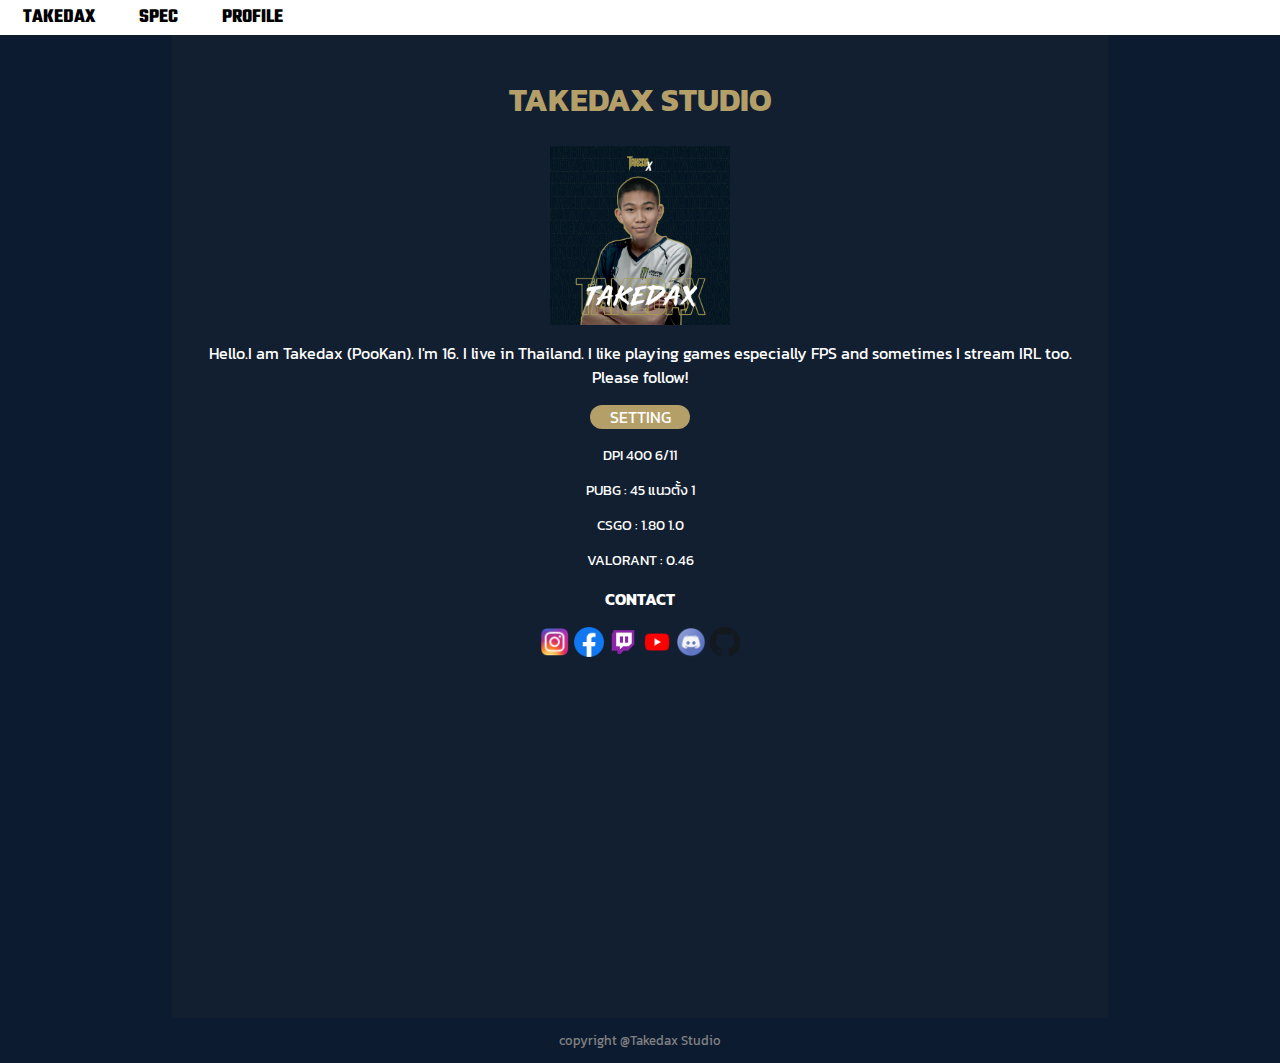
<file: index.html>
<html>

<head>
    <title>Takedax Studio</title>
    <link rel="preconnect" href="https://fonts.googleapis.com">
    <link rel="preconnect" href="https://fonts.gstatic.com" crossorigin>
    <link href="https://fonts.googleapis.com/css2?family=Kanit:wght@300&display=swap" rel="stylesheet">
    <link rel="preconnect" href="https://fonts.googleapis.com">
    <link rel="preconnect" href="https://fonts.gstatic.com" crossorigin>
    <link href="https://fonts.googleapis.com/css2?family=Teko:wght@300&display=swap" rel="stylesheet">
    <link href="decor.css" rel="stylesheet">
</head>

<body>
    <header>
        <a href="index.html" onclick="return false;" class="main">TAKEDAX</a>
        <a href="mycontact.html" class="spec">SPEC</a>
        <a href="me.html" class="me">PROFILE</a>
    </header>
    <center>
        <div style="background-color: #121f31; width:70%; padding:20px;">
            <h1 class="font-logo">TAKEDAX STUDIO</h1>
            <a class"border01"></a>
            <img src="picsture/Untitled-1.jpg" style="width:20%;">
            <p class="text01">Hello.I am Takedax (PooKan).
                I'm 16. I live in Thailand.
                I like playing games especially FPS and sometimes I stream IRL too.
                Please follow!</p>
            <p class="button01">SETTING</p>
            <div style="color:white; font-size:14px;">
                <p>DPI 400 6/11</p>
                <p>PUBG : 45 แนวตั้ง 1</p>
                <p>CSGO : 1.80 1.0</p>
                <p>VALORANT : 0.46</p>
            </div>
            <p style="font-weight: bold; color:white">CONTACT</p>
            <div>
                <a href="https://www.instagram.com/pookanlnwza5556789/" target="_blank"><img src="picsture/ig.png" style="width:30px;"></a>
                <a href="https://www.facebook.com/takedax/?ref=pages_you_manage" target="_blank"><img src="picsture/fb.png" style="width:30px;"></a>
                <a href="https://www.twitch.tv/takedax" target="_blank"><img src="picsture/twitch.png" style="width:30px;"></a>
                <a href="https://www.youtube.com/channel/UClBjuWiCA3urDYNJEjGP3cA" target="_blank"><img src="picsture/yt.png" style="width:30px;"></a>
                <a href="https://discord.gg/f7GPePJfmS" target="_blank"><img src="picsture/dis.png" style="width:30px;"></a>
                <a href="https://github.com/Takedaxz" target="_blank"><img src="picsture/github.png" style="width:30px;"></a>
            </div>
            <iframe class="vdo1" width="560" height="315" src="https://www.youtube.com/embed/cTnKcZcS9yE" title="YouTube video player" frameborder="0" allow="accelerometer; autoplay; clipboard-write; encrypted-media; gyroscope; picture-in-picture" allowfullscreen></iframe>
        </div>
        <footer>
            <p style="color:grey;font-size: 13px;">copyright @Takedax Studio</p>
        </footer>
    </center>
</body>

</html>
</file>
<file: decor.css>
body {
  font-family: "Kanit", sans-serif;
  background-color: #0c1b30;
  margin: 0;
  padding: 0;
}
header {
  background-color: rgb(255, 255, 255);
  padding: 3px;
}
.main {
  color: black;
  padding: 20px;
  text-decoration: none;
  font-weight: bold;
  font-family: 'Teko', sans-serif;
  font-size: 20px;
}
.spec {
  color: black;
  padding: 20px;
  text-decoration: none;
  font-weight: bold;
  font-family: 'Teko', sans-serif;
  font-size: 20px;
}
.me {
  color: black;
  padding: 20px;
  text-decoration: none;
  font-weight: bold;
  font-family: 'Teko', sans-serif;
  font-size: 20px;
}
.font-logo {
  color: rgb(180, 159, 104);
  text-align: center;
}
.text01 {
  color: white;
}
.button01 {
  color: white;
  background-color: rgb(180, 159, 104);
  width: 100px;
  border-radius: 50px;
}
footer {
  bottom: 0;
  width: 100%;
}
.vdo1 {
  padding: 10px;
}
</file>
